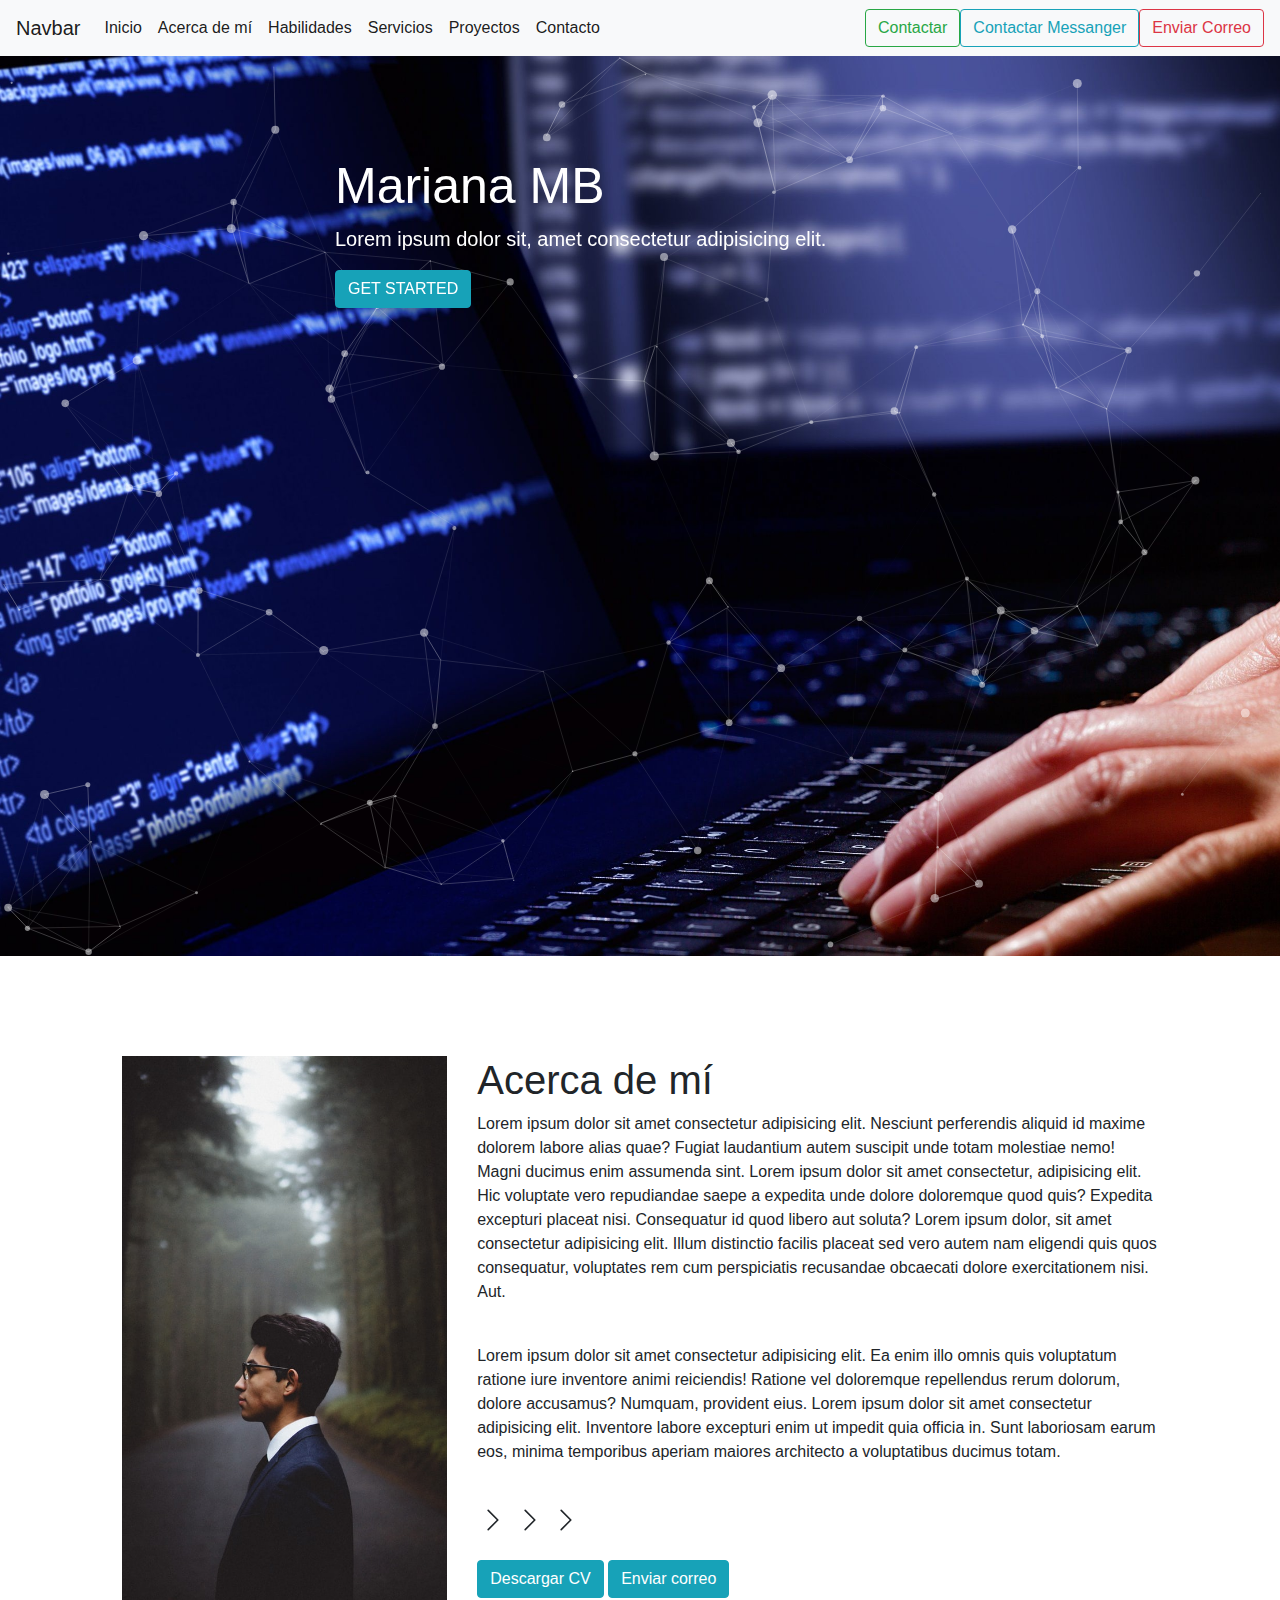
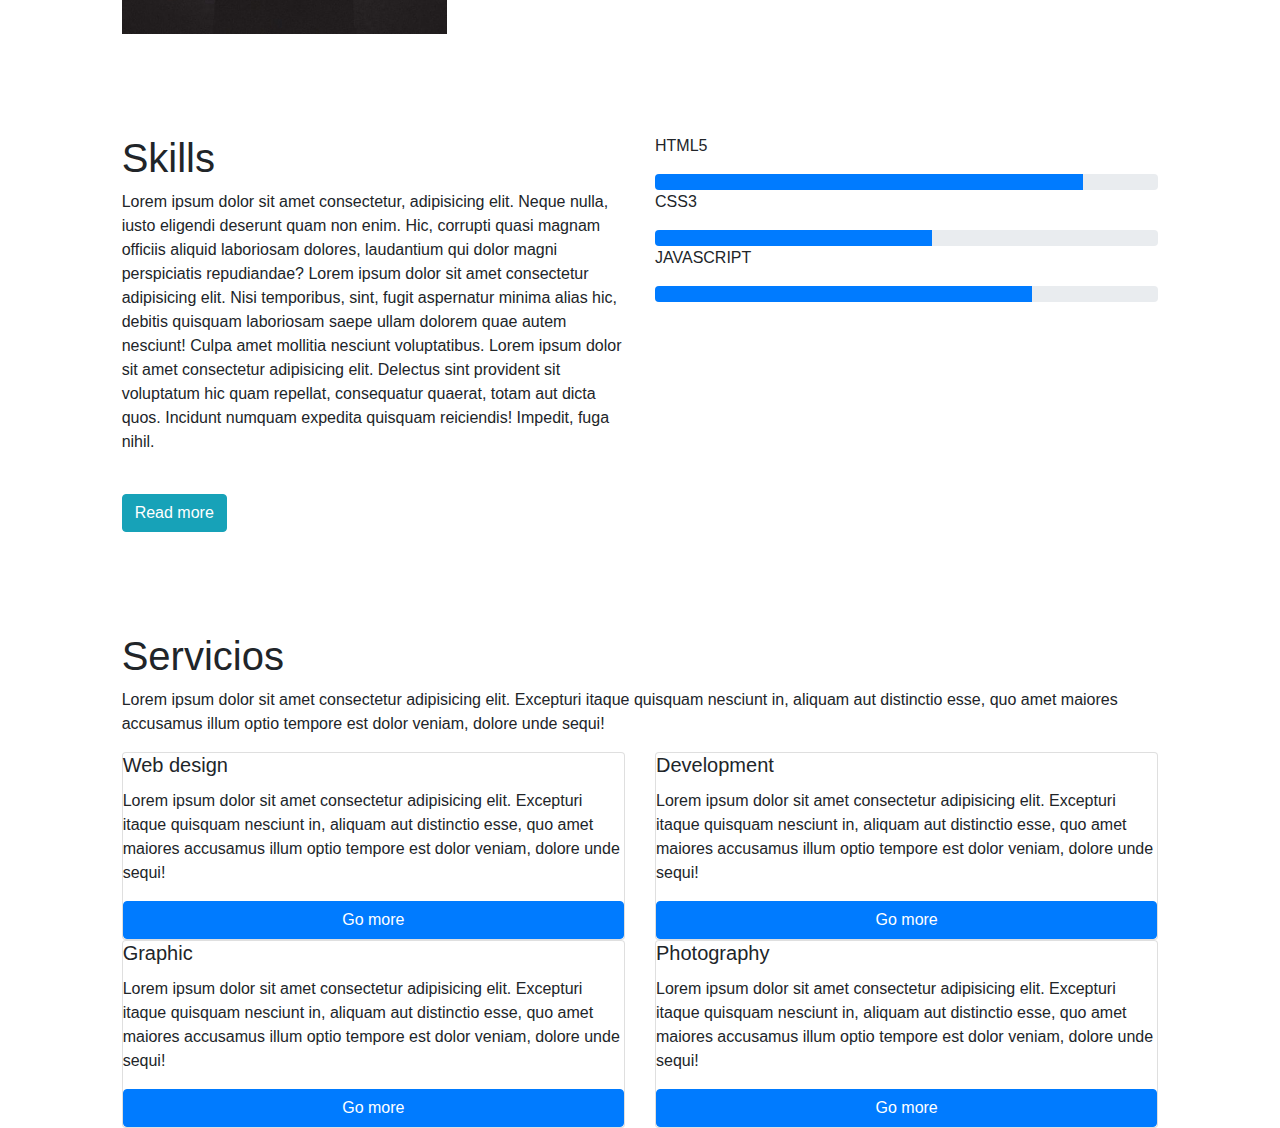
<file: index.html>
<!DOCTYPE html>
<html lang="es">
<head>
    <meta charset="UTF-8">
    <meta name="viewport" content="width=device-width, initial-scale=1.0">
    <title>Personal portfolio</title>
    <link rel="stylesheet" href="css/bootstrap.min.css">
    <link rel="stylesheet" href="css/styles.css">
    <!--Link particulas css-->
    <link rel="stylesheet" media="screen" href="css/particles.css">
</head>
<body>
        <!-- Inicia NavBar-->
        <nav class="navbar navbar-expand-lg navbar-light bg-light">
            <a class="navbar-brand" href="#">Navbar</a>
            <button class="navbar-toggler" type="button" data-toggle="collapse" data-target="#navbarSupportedContent" aria-controls="navbarSupportedContent" aria-expanded="false" aria-label="Toggle navigation">
              <span class="navbar-toggler-icon"></span>
            </button>
          
            <div class="collapse navbar-collapse" id="navbarSupportedContent">
              <ul class="navbar-nav mr-auto">
                <li class="nav-item active">
                  <a class="nav-link" href="#">Inicio <span class="sr-only">(current)</span></a>
                </li>
                <li class="nav-item active">
                  <a class="nav-link" href="#">Acerca de mí <span class="sr-only">(current)</span></a>
                </li>
                <li class="nav-item active">
                  <a class="nav-link" href="#">Habilidades<span class="sr-only">(current)</span></a>
                </li>
                <li class="nav-item active">
                  <a class="nav-link" href="#">Servicios<span class="sr-only">(current)</span></a>
                </li>
                <li class="nav-item active">
                  <a class="nav-link" href="#">Proyectos<span class="sr-only">(current)</span></a>
                </li>
                <li class="nav-item active">
                  <a class="nav-link" href="#">Contacto<span class="sr-only">(current)</span></a>
                </li>
                
              </ul>
              <form class="form-inline my-2 my-lg-0">
                <a class="btn btn-outline-success my-2 my-sm-0" href="https://api.whatsapp.com/send?phone=525525676258">
                  Contactar
                </a>
                <a class="btn btn-outline-info my-2 my-sm-0" href="https://www.messenger.com/t/mariana.marcelinobautista">Contactar Messanger</a>
                <a class="btn btn-outline-danger my-2 my-sm-0" href="mailto:marymrcbts@gmail.com">Enviar Correo</a>
              </form>
            </div>
          </nav>
        <!-- termina NavBar-->


        <div class="container-fluid">
          <div class="row">
            <div id="particles-js">
                <div class="col-md-6 offset-md-3" id="contentBannerHome">
                    <h1>Mariana MB</h1>
                    <p>Lorem ipsum dolor sit, amet consectetur adipisicing elit.</p>
                    <button class="btn btn-info"><span>GET STARTED</span></button>
                </div>
            </div>
          </div>
          <!-- Acerca de mí-->
          <div class="row" id="aboutMeRow">
              <div class="col-sm-10 offset-md-1">
               
                <div class="row">
                  <div class="col-sm-4">
                    <img src="img/profile-picture.jpeg" alt="Profile" width="100%">
                  </div>
                  <div class="col-sm-8">
                    <div class="hide-xs">
                      <h1>Acerca de mí</h1>
                    </div>
                    
                    <p>
                      Lorem ipsum dolor sit amet consectetur adipisicing elit. Nesciunt perferendis aliquid id maxime dolorem labore alias quae? Fugiat laudantium autem suscipit unde totam molestiae nemo! Magni ducimus enim assumenda sint.
                      Lorem ipsum dolor sit amet consectetur, adipisicing elit. Hic voluptate vero repudiandae saepe a expedita unde dolore doloremque quod quis? Expedita excepturi placeat nisi. Consequatur id quod libero aut soluta?
                      Lorem ipsum dolor, sit amet consectetur adipisicing elit. Illum distinctio facilis placeat sed vero autem nam eligendi quis quos consequatur, voluptates rem cum perspiciatis recusandae obcaecati dolore exercitationem nisi. Aut.
                    </p>
                    <br>
                    <p>
                      Lorem ipsum dolor sit amet consectetur adipisicing elit. Ea enim illo omnis quis voluptatum ratione iure inventore animi reiciendis! Ratione vel doloremque repellendus rerum dolorum, dolore accusamus? Numquam, provident eius.
                      Lorem ipsum dolor sit amet consectetur adipisicing elit. Inventore labore excepturi enim ut impedit quia officia in. Sunt laboriosam earum eos, minima temporibus aperiam maiores architecto a voluptatibus ducimus totam.
                    </p>
                    <br>
                    <svg class="bi bi-chevron-right" width="32" height="32" viewBox="0 0 20 20" fill="currentColor" xmlns="http://www.w3.org/2000/svg"><path fill-rule="evenodd" d="M6.646 3.646a.5.5 0 01.708 0l6 6a.5.5 0 010 .708l-6 6a.5.5 0 01-.708-.708L12.293 10 6.646 4.354a.5.5 0 010-.708z" clip-rule="evenodd"/></svg>
                    <svg class="bi bi-chevron-right" width="32" height="32" viewBox="0 0 20 20" fill="currentColor" xmlns="http://www.w3.org/2000/svg"><path fill-rule="evenodd" d="M6.646 3.646a.5.5 0 01.708 0l6 6a.5.5 0 010 .708l-6 6a.5.5 0 01-.708-.708L12.293 10 6.646 4.354a.5.5 0 010-.708z" clip-rule="evenodd"/></svg>
                    <svg class="bi bi-chevron-right" width="32" height="32" viewBox="0 0 20 20" fill="currentColor" xmlns="http://www.w3.org/2000/svg"><path fill-rule="evenodd" d="M6.646 3.646a.5.5 0 01.708 0l6 6a.5.5 0 010 .708l-6 6a.5.5 0 01-.708-.708L12.293 10 6.646 4.354a.5.5 0 010-.708z" clip-rule="evenodd"/></svg>
                    <br>
                    <br>
                    <button class="btn btn-info">Descargar CV</button>
                    <button class="btn btn-info">Enviar correo</button>
                  </div>
                </div>
              </div>
          </div>
          <!--SKILLS -->
          <div class="row" id="skillsRow"> 
            <div class="col-md-10 offset-md-1">
              <div class="row">
                <div class="col-md-6">
                  <h1>Skills</h1>
                  <p>
                    Lorem ipsum dolor sit amet consectetur, adipisicing elit. Neque nulla, iusto eligendi deserunt quam non enim. Hic, corrupti quasi magnam officiis aliquid laboriosam dolores, laudantium qui dolor magni perspiciatis repudiandae?
                    Lorem ipsum dolor sit amet consectetur adipisicing elit. Nisi temporibus, sint, fugit aspernatur minima alias hic, debitis quisquam laboriosam saepe ullam dolorem quae autem nesciunt! Culpa amet mollitia nesciunt voluptatibus.
                    Lorem ipsum dolor sit amet consectetur adipisicing elit. Delectus sint provident sit voluptatum hic quam repellat, consequatur quaerat, totam aut dicta quos. Incidunt numquam expedita quisquam reiciendis! Impedit, fuga nihil.
                  </p>
                  <br>
                  <button class="btn btn-info">Read more</button>
                </div>
                <div class="col-md-6">
                  <p>HTML5</p>
                  <div class="progress">
                    <div class="progress-bar" role="progressbar" style="width: 85%" aria-valuenow="25" aria-valuemin="0" aria-valuemax="100"></div>
                  </div>
                  <p>CSS3</p>
                  <div class="progress">
                    <div class="progress-bar" role="progressbar" style="width: 55%" aria-valuenow="25" aria-valuemin="0" aria-valuemax="100"></div>
                  </div>
                  <p>JAVASCRIPT</p>
                  <div class="progress">
                    <div class="progress-bar" role="progressbar" style="width: 75%" aria-valuenow="25" aria-valuemin="0" aria-valuemax="100"></div>
                  </div>
                </div>
              </div>
            </div>
          </div>
          <!-- SERVICES-->
          <div class="row" id="servicesRow">
            <div class="col-md-10 offset-md-1">
              <h1>Servicios</h1>
              <p id="descServices"></p>
            </div>
            <div class="col-md-10 offset-md-1">
                <div class="row" id="contentServices">

                </div>
            </div>
          </div>

        </div>

      <script src="js/jquery-3.4.1.js"></script>
      <script src="js/bootstrap.min.js"></script>    

    <!-- js particles -->
    <script src="js/particles/particles.js"></script>
    <script src="js/particles/app.js"></script>
    <script src="js/particles/lib/stats.js"></script>

    <!-- Data profile json -->
    <script src="jsScripts/scripts.js"></script>
    

</body>
</html>
</file>
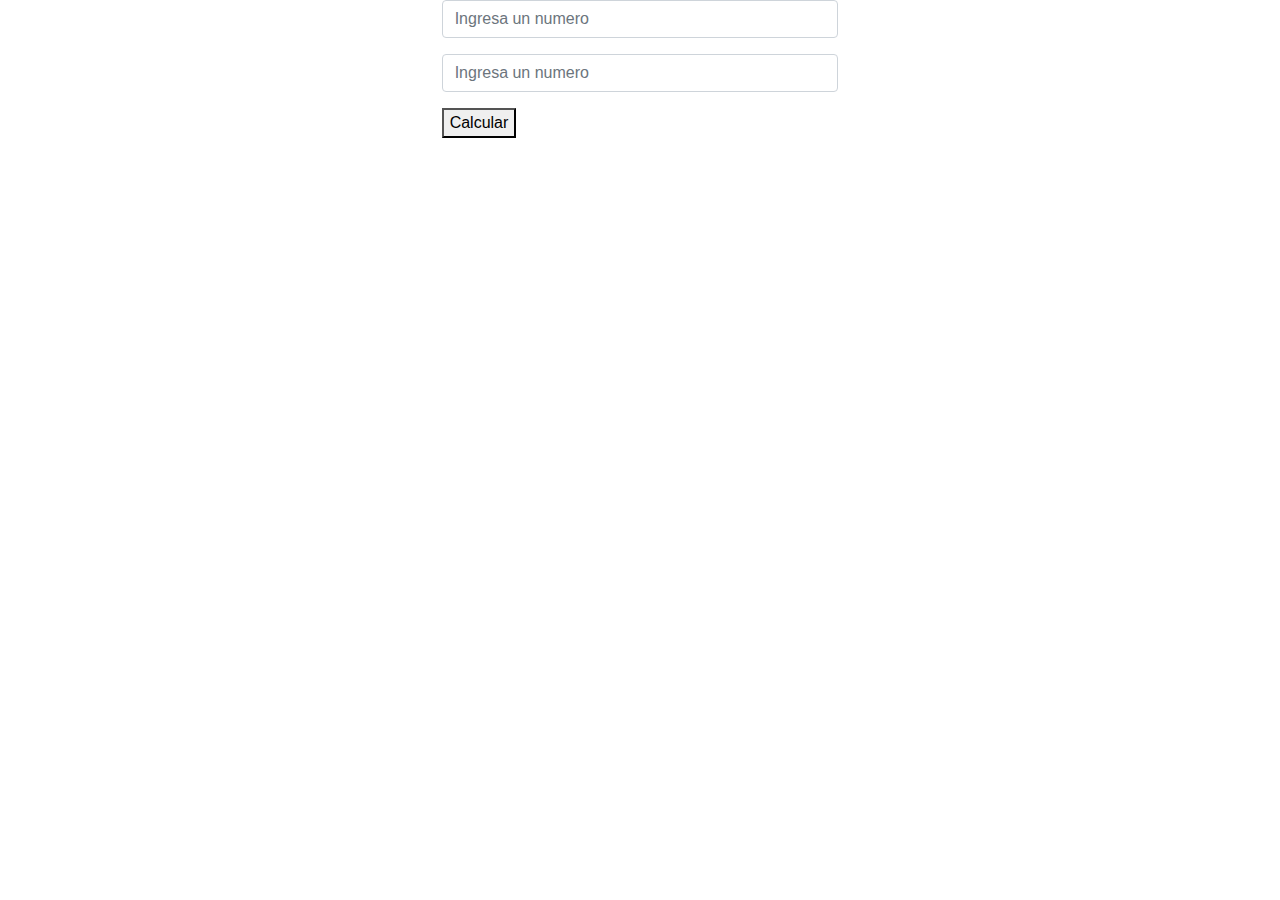
<file: calculadora.html>
<!DOCTYPE html>
<html lang="es">
<head>
    <meta charset="UTF-8">
    <meta name="viewport" content="width=device-width, initial-scale=1.0">
    <title>Calculadora</title>
    <link rel="stylesheet" href="css/bootstrap.min.css">
</head>
<body>

    <div class="container-fluid">
        <div class="row">
            <div class="col-md-4 offset-md-4">
                <div class="form-group">
                    <input type="number" class="form-control" id="numUno" placeholder="Ingresa un numero">
                </div>
                <div class="form-group">
                    <input type="number" class="form-control" id="numDos" placeholder="Ingresa un numero">
                </div>
                <button type="btn btn-success" id="calcular" type="submit">Calcular</button>

                <div id="result">

                </div>
            </div>
        </div>
    </div>
    
    <script src="js/jquery-3.4.1.js"></script>
    <script src="js/bootstrap.min.js"></script>  

    <!--Callbacks js-->
    <script src="jsScripts/callbacks.js"></script>
</body>
</html>
</file>
<file: css/styles.css>
#contentBannerHome{
    color:white; 
    position: absolute; 
    margin-top: 100px;
}

#contentBannerHome h1{
    font-size: 50px;
}

#contentBannerHome p{
    font-size: 20px;
}
#aboutMeRow{
    margin-top: 100px;
}
#skillsRow{
    margin-top: 100px;
}
#servicesRow{
    margin-top: 100px;
}
</file>
<file: css/particles.css>
/* =============================================================================
   My CSS
   ========================================================================== */

/* ---- base ---- */
html{
    -webkit-tap-highlight-color: rgba(0, 0, 0, 0);
  }
  
  canvas{
    display:block;
   /* vertical-align:bottom;*/
  }
  
  /* ---- stats.js ---- */
  .count-particles{
    background: #000022;
    position: absolute;
    top: 48px;
    left: 0;
    width: 80px;
    color: #13E8E9;
    font-size: .8em;
    text-align: left;
    text-indent: 4px;
    line-height: 14px;
    padding-bottom: 2px;
    font-family: Helvetica, Arial, sans-serif;
    font-weight: bold;
  }
  
  .js-count-particles{
    font-size: 1.1em;
  }
  
  #stats,
  .count-particles{
    -webkit-user-select: none;
    margin-top: 5px;
    margin-left: 5px;
  }
  
  #stats{
    border-radius: 3px 3px 0 0;
    overflow: hidden;
  }
  
  .count-particles{
    border-radius: 0 0 3px 3px;
  }
  
  
  /* ---- particles.js container ---- */
  
  #particles-js{
    width: 100%;
    height: 900px;
    /* background-color: #b61924; */
    background-image: url('');
    background-image: url('../img/profileI.jpeg');
    background-size: cover;
    background-position: 50% 50%;
    background-repeat: no-repeat;
  }
</file>
